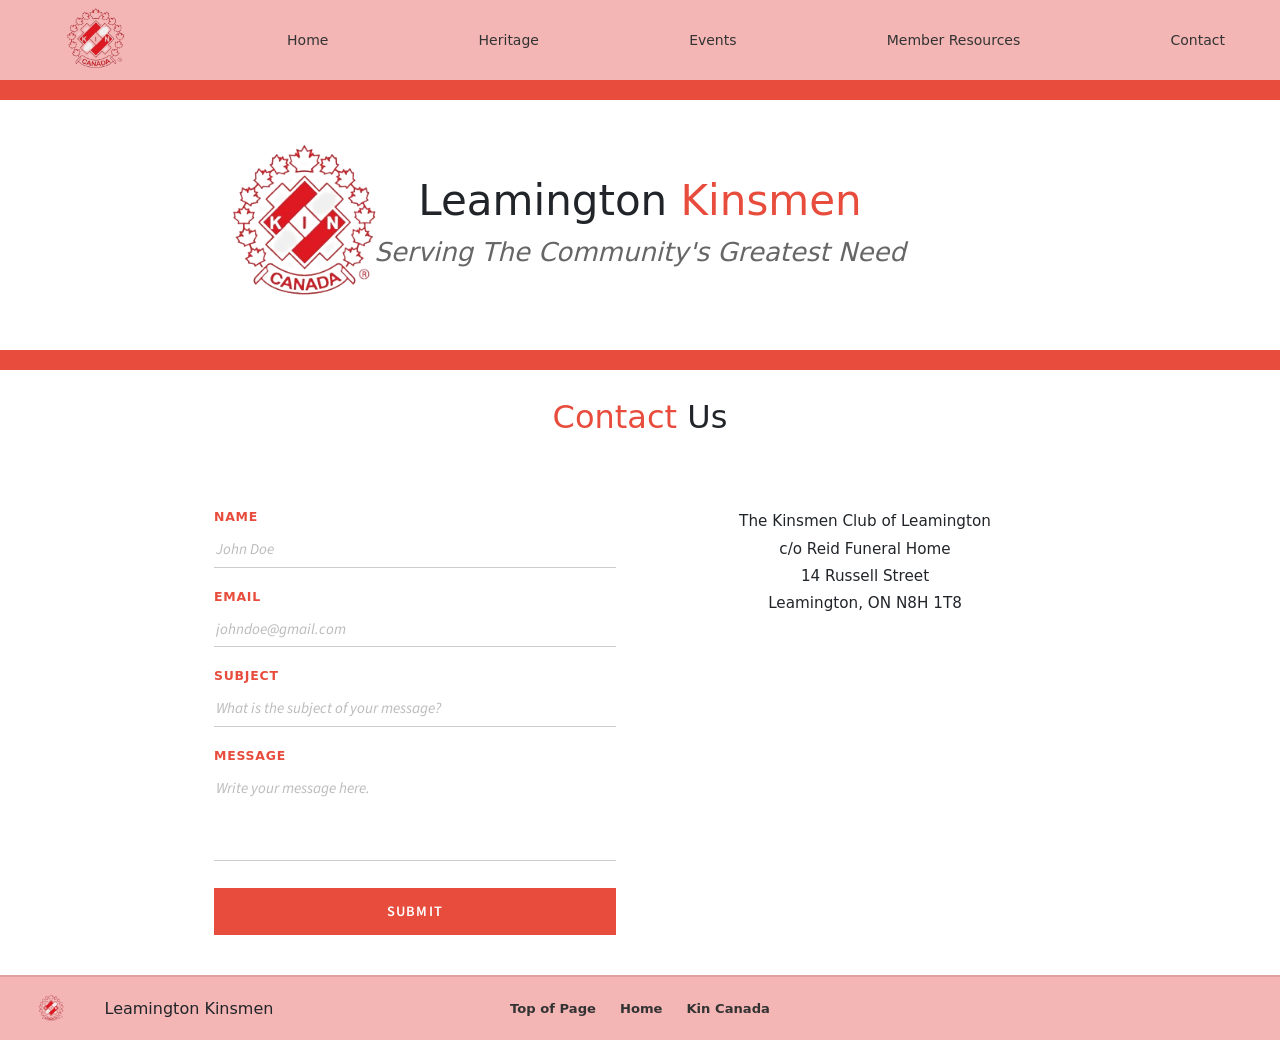
<file: contact.html>
<!DOCTYPE html>
<html lang="en">
<head>
    <meta charset="UTF-8">
    <meta name="viewport" content="width=device-width, initial-scale=1.0">
    <title>Leamington Kinsmen – Contact</title>
    <link href="https://cdn.jsdelivr.net/npm/bootstrap@5.3.0/dist/css/bootstrap.min.css" rel="stylesheet">
    <link href="https://fonts.googleapis.com/css2?family=Playfair+Display:wght@400;600&family=Source+Sans+3:wght@300;400;600&display=swap" rel="stylesheet">
    <link rel="stylesheet" href="css/style.css">
</head>
<body>
    <script src="https://cdn.jsdelivr.net/npm/bootstrap@5.3.0/dist/js/bootstrap.bundle.min.js"></script>

    <nav class="top-nav">
        <div class="nav-container">
            <div class="logo-small">
                <img src="kincanada.png" alt="Kinsmen Logo">
            </div>
            <button class="burger-menu" type="button" aria-label="Toggle navigation">
                <span></span>
                <span></span>
                <span></span>
            </button>
            <ul class="nav-links">
                <li><a href="home.html">Home</a></li>
                <li><a href="heritage.html">Heritage</a></li>
                <li><a href="events.html">Events</a></li>
                <li><a href="member.html">Member Resources</a></li>
                <li><a href="contact.html">Contact</a></li>
            </ul>
        </div>
    </nav>

    <header class="main-header">
        <div class="header-wrapper">
            <div class="logo-large">
                <img src="kincanada.png" alt="Kinsmen Canada Logo">
            </div>
            <div class="header-text-container">
                <div class="header-text">
                    <h1>Leamington <span class="highlight">Kinsmen</span></h1>
                    <p class="tagline">Serving The Community's Greatest Need</p>
                </div>
            </div>
        </div>
    </header>

    <div class="page-title">
        <h2><span class="highlight">Contact</span> Us</h2>
    </div>

    <main class="contact-main">
        <section class="contact-form">
            <form id="contactForm" action="https://formsubmit.co/Tshikani.oliver@gmail.com" method="POST">
                <div class="field">
                    <label for="name">Name</label>
                    <input type="text" id="name" name="name" placeholder="John Doe" required>
                </div>

                <div class="field">
                    <label for="email">Email</label>
                    <input type="email" id="email" name="email" placeholder="johndoe@gmail.com" required>
                </div>

                <div class="field">
                    <label for="subject">Subject</label>
                    <input type="text" id="subject" name="subject" placeholder="What is the subject of your message?" required>
                </div>

                <div class="field">
                    <label for="message">Message</label>
                    <textarea id="message" name="message" placeholder="Write your message here." required></textarea>
                </div>

                <!-- Hidden fields for better delivery -->
                <input type="hidden" name="_subject" value="New Contact Form - Leamington Kinsmen">
                <input type="hidden" name="_captcha" value="false">

                <button class="button-submit" type="submit">Submit</button>
            </form>

            <!-- Success message (hidden by default) -->
            <div id="successMessage" style="display:none; color:#28a745; font-weight:600; margin-top:20px; text-align:center;">
                Thank you! Your message has been sent successfully.
            </div>
        </section>

        <section class="contact-info">
            <address>
                The Kinsmen Club of Leamington<br>
                c/o Reid Funeral Home<br>
                14 Russell Street<br>
                Leamington, ON N8H 1T8
            </address>
            <iframe src="https://www.google.com/maps/embed?pb=!1m18!1m12!1m3!1d2956.6!2d-82.5962!3d42.0534!2m3!1f0!2f0!3f0!3m2!1i1024!2i768!4f13.1!3m3!1m2!1s0x883a2b1b2b2b2b2b%3A0x0!2s14+Russell+St%2C+Leamington%2C+ON+N8H+1T8!5e0!3m2!1sen!2sca!4v1680000000000" allowfullscreen loading="lazy" referrerpolicy="no-referrer-when-downgrade" title="Leamington Kinsmen location"></iframe>
        </section>
    </main>

    <footer class="main-footer">
        <div class="footer-inner">
            <div class="footer-brand">
                <img src="kincanada.png" alt="Kinsmen Logo">
                <div class="brand">Leamington <span>Kinsmen</span></div>
            </div>
            <div class="footer-links">
                <a href="#">Top of <span>Page</span></a>
                <a href="index.html">Home</a>
                <a href="https://kincanada.ca/">Kin <span>Canada</span></a>
            </div>
        </div>
    </footer>

    <script src="js/contact.js"></script>

    <!-- form success handling with formsubmit.co -->
    <script>
        document.getElementById('contactForm').addEventListener('submit', function() {
            // Show success message after submit 
            setTimeout(() => {
                document.getElementById('successMessage').style.display = 'block';
                document.getElementById('contactForm').reset();
            }, 800);
        });
    </script>
</body>
</html>
</file>
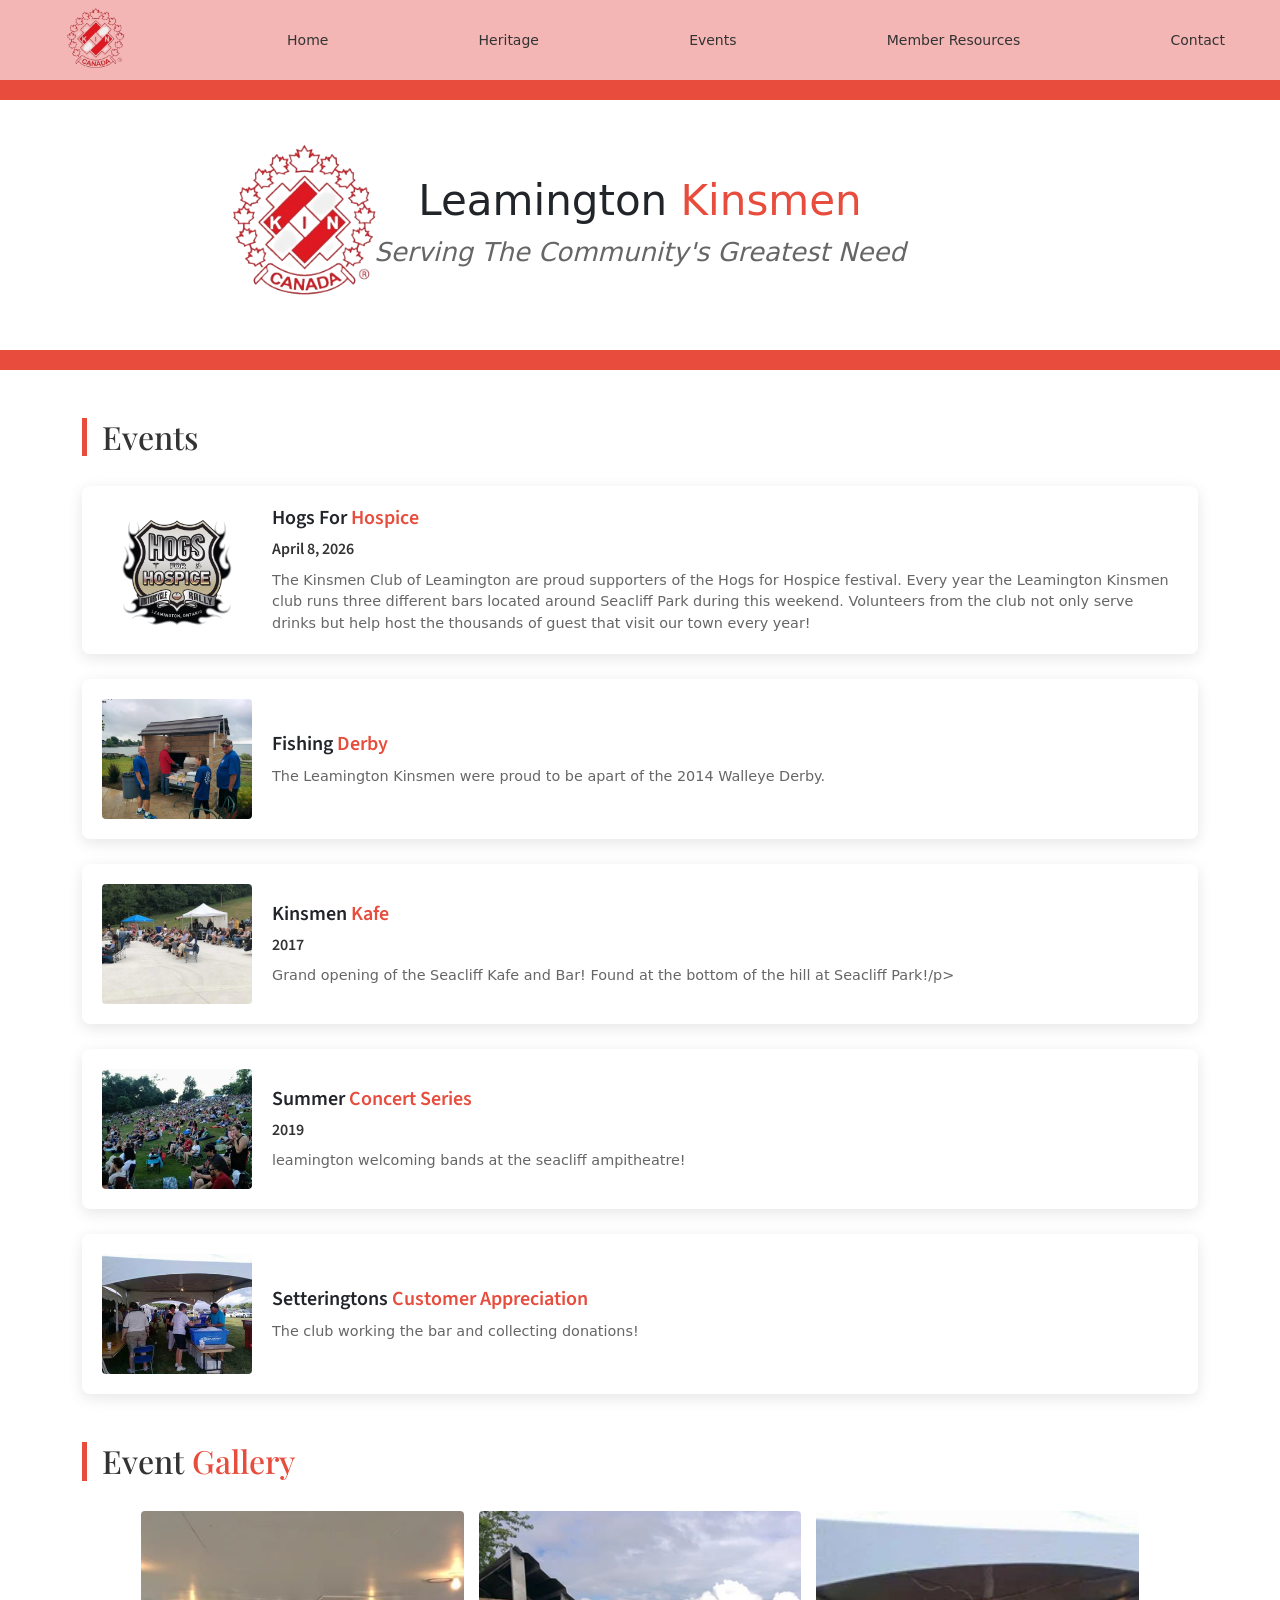
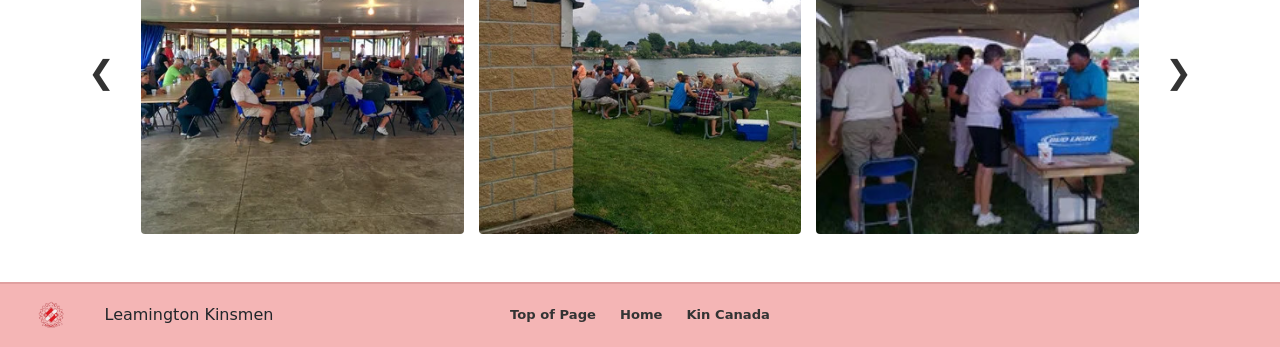
<file: events.html>
<!DOCTYPE html>
<html lang="en">
    <head>
        <meta charset="UTF-8">
        <meta name="viewport" content="width=device-width, initial-scale=1.0">
        <title>Leamington Kinsmen – Events</title>
        <link href="https://cdn.jsdelivr.net/npm/bootstrap@5.3.0/dist/css/bootstrap.min.css" rel="stylesheet">
        <link href="https://fonts.googleapis.com/css2?family=Playfair+Display:wght@400;600&family=Source+Sans+3:wght@300;400;600&display=swap" rel="stylesheet">
        <link rel="stylesheet" href="css/events.css">
    </head>
    <body>
        <script src="https://cdn.jsdelivr.net/npm/bootstrap@5.3.0/dist/js/bootstrap.bundle.min.js"></script>
        <nav class="top-nav">
        <div class="nav-container">
    <div class="logo-small">
        <img src="kincanada.png" alt="Kinsmen Logo">
    </div>
    <button class="burger-menu" type="button" aria-label="Toggle navigation">
        <span></span>
        <span></span>
        <span></span>
    </button>
    <ul class="nav-links">
        <li><a href="home.html">Home</a></li>
        <li><a href="heritage.html">Heritage</a></li>
        <li><a href="events.html">Events</a></li>
        <li><a href="member.html">Member Resources</a></li>
        <li><a href="contact.html">Contact</a></li>
    </ul>
    </div>
    </nav>
    <header class="main-header">
        <div class="header-wrapper">
            <div class="logo-large">
                <img src="kincanada.png" alt="Kinsmen Canada Logo">
            </div>
        <div class="header-text-container">
                <div class="header-text">
                    <h1>Leamington <span class="highlight">Kinsmen</span></h1>
                    <p class="tagline">Serving The Community's Greatest Need</p>
                </div>
            </div>
        </div>
    </header>

    <main class="container my-5">
    <section class="events-section mb-5">
        <h2 class="section-title">Events</h2>
        
        <div class="event-card">
            <div class="event-image">
                <img src="images/hogsforhospice.jpg" alt="Hogs for Hospice">
            </div>
            <div class="event-details">
                <h3>Hogs For <span class="highlight">Hospice</span></h3>
                <h4>April 8, 2026</h4>
                <p>The Kinsmen Club of Leamington are proud supporters of the Hogs for Hospice festival. Every year the Leamington Kinsmen club runs three different bars located around Seacliff Park during this weekend. Volunteers from the club not only serve drinks but help host the thousands of guest that visit our town every year!</p>
            </div>
        </div>

        <div class="event-card">
            <div class="event-image">
                <img src="images/fishingderby.jpg" alt="Fishing Derby">
            </div>
            <div class="event-details">
                <h3>Fishing <span class="highlight">Derby</span></h3>

                <p>The Leamington Kinsmen were proud to be apart of the 2014 Walleye Derby.</p>
            </div>
        </div>

        <div class="event-card">
            <div class="event-image">
                <img src="images/photo5.jpg" alt="Fishing Derby">
            </div>
            <div class="event-details">
                <h3>Kinsmen <span class="highlight">Kafe</span></h3>
                <h4>2017</h4>
                <p>Grand opening of the Seacliff Kafe and Bar! Found at the bottom of the hill at Seacliff Park!/p>
            </div>
        </div>

        <div class="event-card">
            <div class="event-image">
                <img src="images/photo4.jpg" alt="Fishing Derby">
            </div>
            <div class="event-details">
                <h3>Summer <span class="highlight">Concert Series</span></h3>
                <h4>2019</h4>
                <p>leamington welcoming bands at the seacliff ampitheatre!</p>
            </div>
        </div>

        <div class="event-card">
            <div class="event-image">
                <img src="images/photo3.jpg" alt="Fishing Derby">
            </div>
            <div class="event-details">
                <h3>Setteringtons <span class="highlight">Customer Appreciation</span></h3>
                
                <p>The club working the bar and collecting donations!</p>
            </div>
        </div>

    </section>

    <section class="gallery-section">
    <h2 class="section-title">Event <span class="highlight">Gallery</span></h2>
    <div class="gallery-wrapper">
        <button class="arrow" id="prevBtn">&#10094;</button>
        
        <div class="gallery-scroll-container">
            <div class="gallery-grid" id="galleryGrid">
                <img src="images/photo1.jpg" alt="Gallery 1">
                <img src="images/photo2.jpg" alt="Gallery 2">
                <img src="images/photo3.jpg" alt="Gallery 3">
                <img src="images/photo4.jpg" alt="Gallery 4">
                <img src="images/photo5.jpg" alt="Gallery 5">
                <img src="images/photo6.jpg" alt="Gallery 5">
                <img src="images/photo7.jpg" alt="Gallery 5">
                <img src="images/photo8.jpg" alt="Gallery 5">

             </div>
        </div>
        
        <button class="arrow" id="nextBtn">&#10095;</button>
    </div>
    </section>
    </main>

        <footer class="main-footer">
            <div class="footer-inner">
                <div class="footer-brand">
                    <img src="kincanada.png" alt="Kinsmen Logo">
                    <div class="brand">Leamington <span>Kinsmen</span></div>
                </div>
                <div class="footer-links">
                    <a href="#">Top of <span>Page</span></a>
                    <a href="index.html">Home</a>
                    <a href="https://kincanada.ca/">Kin <span>Canada</span></a>
                </div>
            </div>
        </footer>
    <script src="js/events.js"></script>
    </body>
</html>
</file>
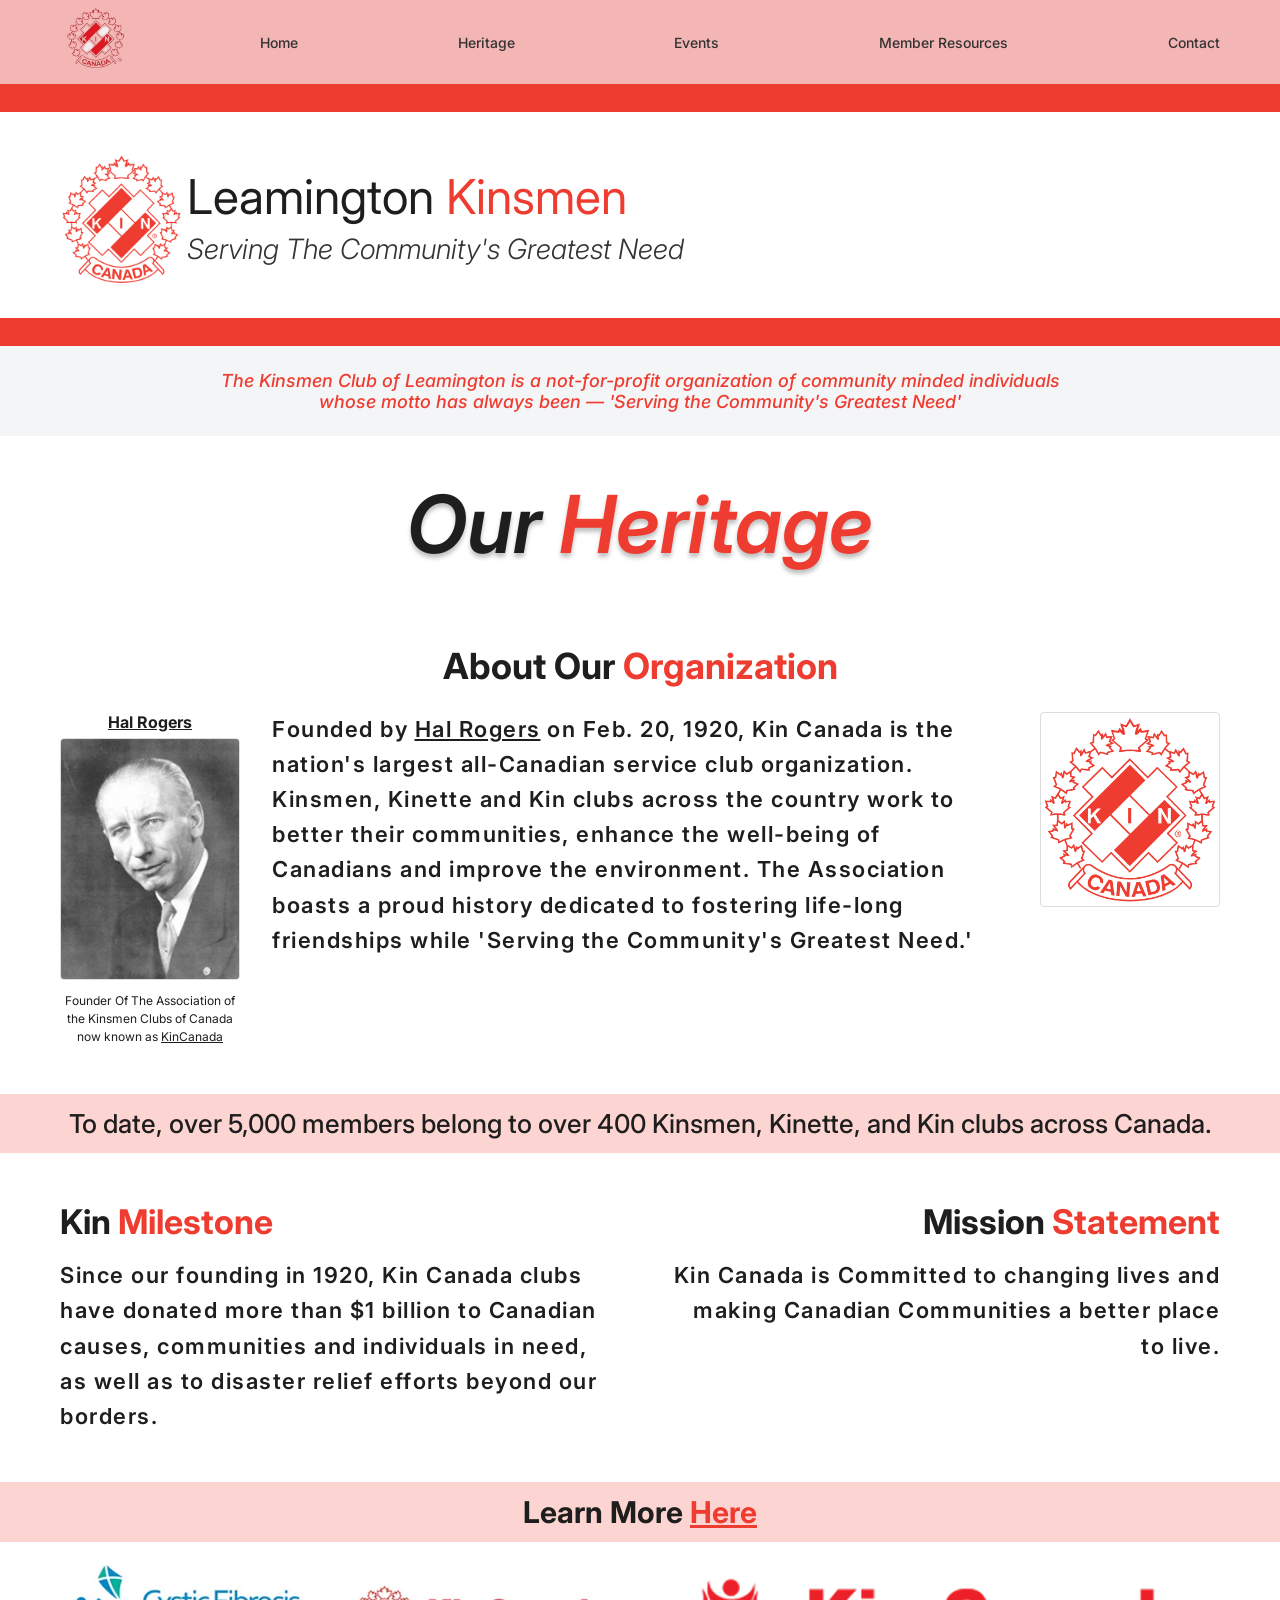
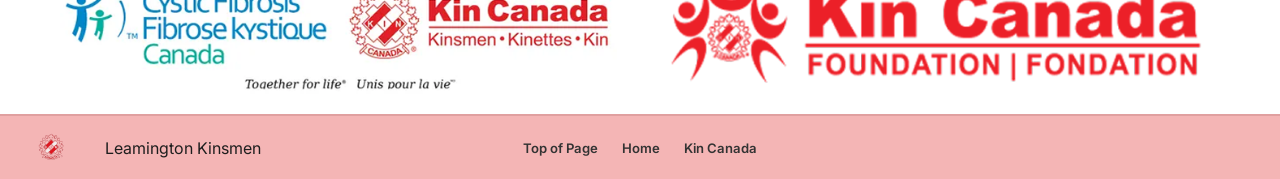
<file: heritage.html>
<!DOCTYPE html>
<html lang="en">
<head>
  <meta charset="UTF-8" />
  <meta name="viewport" content="width=device-width, initial-scale=1.0" />
  <title>Leamington Kinsmen</title>
  <link href="https://fonts.googleapis.com/css2?family=Inter:wght@300;400;500;600;700&display=swap" rel="stylesheet" />
  <link rel="stylesheet" href="css/styleHeritage.css" />
</head>
<body>

  <!-- navbar -->
  <nav class="top-nav">
      <div class="nav-container">
          <div class="logo-small">
              <img src="kincanada.png" alt="Kinsmen Logo">
          </div>
          <button class="burger-menu" type="button" aria-label="Toggle navigation">
              <span></span>
              <span></span>
              <span></span>
          </button>
          <ul class="nav-links">
              <li><a href="home.html">Home</a></li>
              <li><a href="heritage.html">Heritage</a></li>
              <li><a href="events.html">Events</a></li>
              <li><a href="member.html">Member Resources</a></li>
              <li><a href="contact.html">Contact</a></li>
          </ul>
      </div>
  </nav>

  <!-- top stripe -->
  <div class="stripe"></div>

  <!-- banner  -->
  <header class="banner">
    <img src="assets/Kin_Canada_Logo.svg.png" alt="Kinsmen crest" />
    <div class="banner-text">
      <h1>Leamington <span>Kinsmen</span></h1>
      <p>Serving The Community's Greatest Need</p>
    </div>
  </header>

  <!-- bottoom stripe  -->
  <div class="stripe"></div>

  <!-- quote tag -->
  <div class="quote">
    <p>The Kinsmen Club of Leamington is a not-for-profit organization of community minded individuals whose motto has always been — 'Serving the Community's Greatest Need'</p>
  </div>

  <!-- OUR HERTAGE -->
  <div class="heritage-blob">
    <h2>Our <span>Heritage</span></h2>
  </div>

  <!-- about -->
  <section class="about">
    <h2>About Our <span>Organization</span></h2>
    <div class="about-grid">
      <div class="founder">
        <div class="founder-name">Hal Rogers</div>
        <img src="assets/image 1.png" alt="Hal Rogers, founder of Kin Canada" />
        <p>Founder Of The Association of the Kinsmen Clubs of Canada now known as <a href="#">KinCanada</a></p>
      </div>
      <div class="about-body">
        Founded by <a href="#">Hal Rogers</a> on Feb. 20, 1920, Kin Canada is the nation's largest all-Canadian service club organization. Kinsmen, Kinette and Kin clubs across the country work to better their communities, enhance the well-being of Canadians and improve the environment. The Association boasts a proud history dedicated to fostering life-long friendships while 'Serving the Community's Greatest Need.'
      </div>
      <div>
        <img class="crest-img" src="assets/Kin_Canada_Logo.svg.png" alt="Kinsmen crest" />
      </div>
    </div>
  </section>

  <!-- member band blob -->
  <div class="member-band">
    To date, over 5,000 members belong to over 400 Kinsmen, Kinette, and Kin clubs across Canada.
  </div>

  <!-- milestone / mission  -->
  <section class="highlights">
    <div class="block">
      <h3>Kin <span>Milestone</span></h3>
      <p>Since our founding in 1920, Kin Canada clubs have donated more than $1 billion to Canadian causes, communities and individuals in need, as well as to disaster relief efforts beyond our borders.</p>
    </div>
    <div class="block mission">
      <h3>Mission <span>Statement</span></h3>
      <p>Kin Canada is Committed to changing lives and making Canadian Communities a better place to live.</p>
    </div>
  </section>

  <!-- learn band-->
  <div class="learn-band">
    Learn More <a href="#">Here</a>
  </div>

  <!-- sponsor imgs -->
  <div class="sponsors">
    <img src="assets/image 7.png" alt="Sponsor logo" />
    <img src="assets/image 8.png" alt="Sponsor logo" />
  </div>

  <!-- footer -->
  <footer class="main-footer">
      <div class="footer-inner">
          <div class="footer-brand">
              <img src="kincanada.png" alt="Kinsmen Logo">
              <div class="brand">Leamington <span>Kinsmen</span></div>
          </div>
          <div class="footer-links">
              <a href="#">Top of <span>Page</span></a>
              <a href="home.html">Home</a>
              <a href="https://kincanada.ca/">Kin <span>Canada</span></a>
          </div>
      </div>
  </footer>

</body>
</html>
</file>
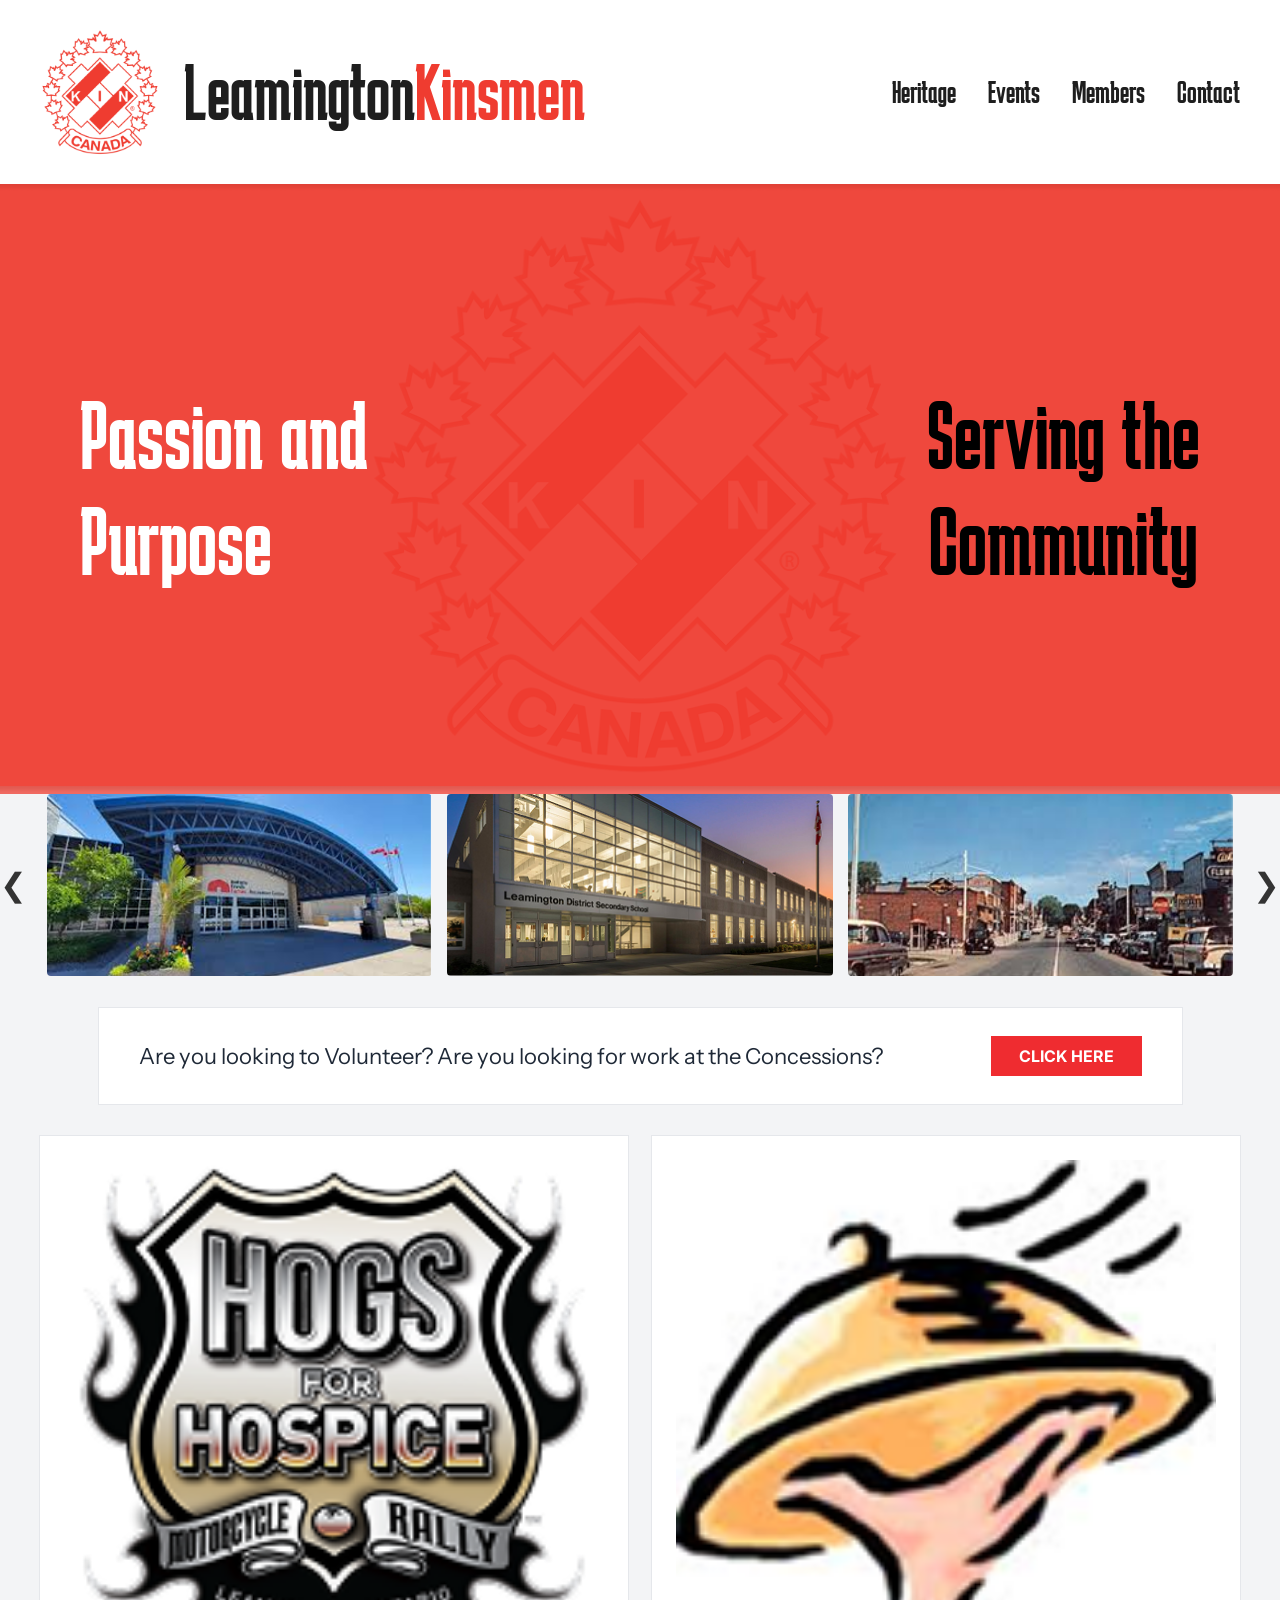
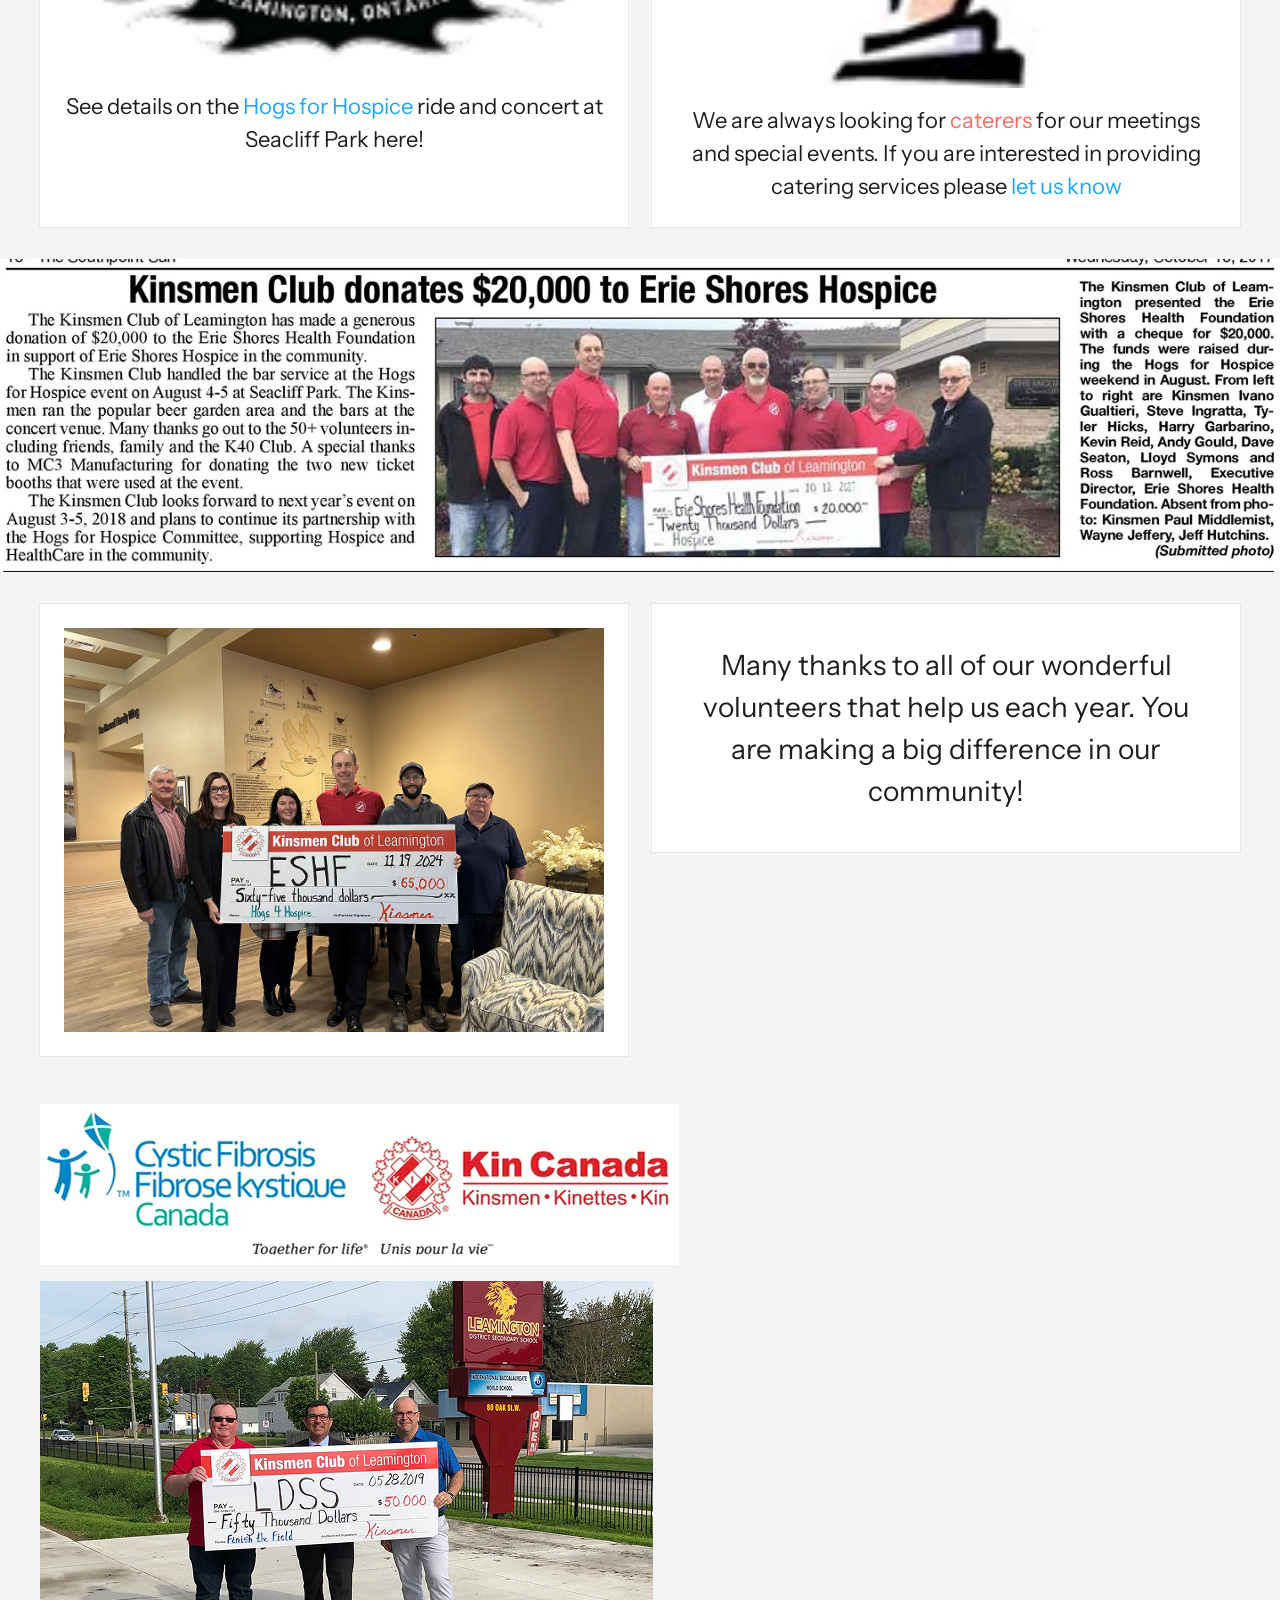
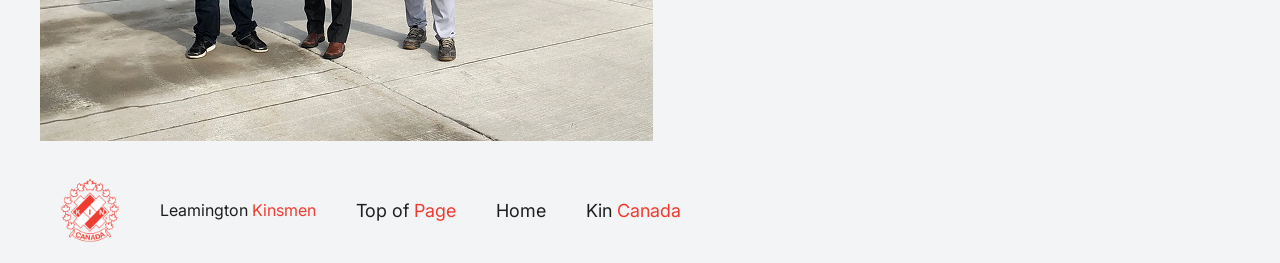
<file: home.html>
<!DOCTYPE html>
<html lang="en">
<head>
  <meta charset="UTF-8" />
  <meta name="viewport" content="width=device-width, initial-scale=1.0" />
  <title>Leamington Kinsmen Home</title>
  <link href="https://fonts.googleapis.com/css2?family=Inter:wght@400;700&family=Karantina&family=Instrument+Sans&display=swap" rel="stylesheet" />
  <link rel="stylesheet" href="css/styleHome.css" />
</head>
<body>

  <!-- nav -->
  <nav>
    <img class="nav-logo" src="assets/Kin_Canada_Logo.svg.png" alt="Leamington Kinsmen logo" />
    <div class="nav-title">Leamington<span>Kinsmen</span></div>
    <div class="nav-links">
      <a href="heritage.html">Heritage</a>
      <a href="events.html">Events</a>
      <a href="member.html">Members</a>
      <a href="contact.html">Contact</a>
    </div>
  </nav>

  <!-- main banner -->
  <div class="hero-banner">
    <img src="assets/Rectangle 1.png" alt="Community banner" />
    <div class="overlay">
      <h2>Passion and<br/>Purpose</h2>
      <h2 class="right">Serving the<br/>Community</h2>
    </div>
  </div>

  <!-- gallery  -->
  <section class="gallery-section">
      <div class="gallery-wrapper">
          <button class="arrow" id="prevBtn">&#10094;</button>
          <div class="gallery-scroll-container">
              <div class="gallery-grid" id="galleryGrid">
                  <img src="assets/image 2.png" alt="Gallery 1">
                  <img src="assets/image 3.png" alt="Gallery 2">
                  <img src="assets/image 4.png" alt="Gallery 3">
                  <img src="assets/image 5.png" alt="Gallery 4">
                  <img src="assets/61e7c6942722f43ad3d37856904bfb93a644d769.png" alt="Gallery 5">
              </div>
          </div>
          <button class="arrow" id="nextBtn">&#10095;</button>
      </div>
  </section>

  <!-- volunteers -->
  <div class="volunteer-banner">
    <p>Are you looking to Volunteer? Are you looking for work at the Concessions?</p>
    <a href="#" class="btn">CLICK HERE</a>
  </div>

  <!-- hogs / cater cards -->
  <div class="cards-row">

    <div class="card">
      <img src="assets/image 7 (1).png" alt="Hogs for Hospice" />
      <p>See details on the <a href="#">Hogs for Hospice</a> ride and concert at Seacliff Park here!</p>
    </div>

    <div class="card">
      <img src="assets/image 8 (1).png" alt="Catering" />
      <p>We are always looking for <span class="red">caterers</span> for our meetings and special events. If you are interested in providing catering services please <a href="#">let us know</a></p>
    </div>

  </div>

  <!-- newspaper banner -->
  <div class="wide-banner">
    <img src="assets/image 9.png" alt="Newspaper Banner" />
  </div>

  <!-- thanks volunteers -->
  <div class="thankyou-section">

    <div class="thankyou-card">
      <img src="assets/image 10.png" alt="thank you volunteers" />
    </div>

    <div class="thankyou-card">
      <p>Many thanks to all of our wonderful volunteers that help us each year. You are making a big difference in our community!</p>
    </div>

  </div>

  <!-- Sponsor img -->
  <div class="sponsors">
    <img src="assets/image 7 (2).png" alt="Sponsor logo" />
    <img src="assets/image 11.png" alt="Sponsor photo" />
  </div>

  <!-- footer-->
  <footer>
    <img src="assets/Kin_Canada_Logo.svg.png" alt="Leamington Kinsmen logo" />
    <div class="brand">Leamington <span>Kinsmen</span></div>
    <div class="footer-links">
      <a href="#">Top of <span>Page</span></a>
      <a href="#">Home</a>
      <a href="#">Kin <span>Canada</span></a>
    </div>
  </footer>

  <script src="js/home.js"></script>
</body>
</html>
</file>
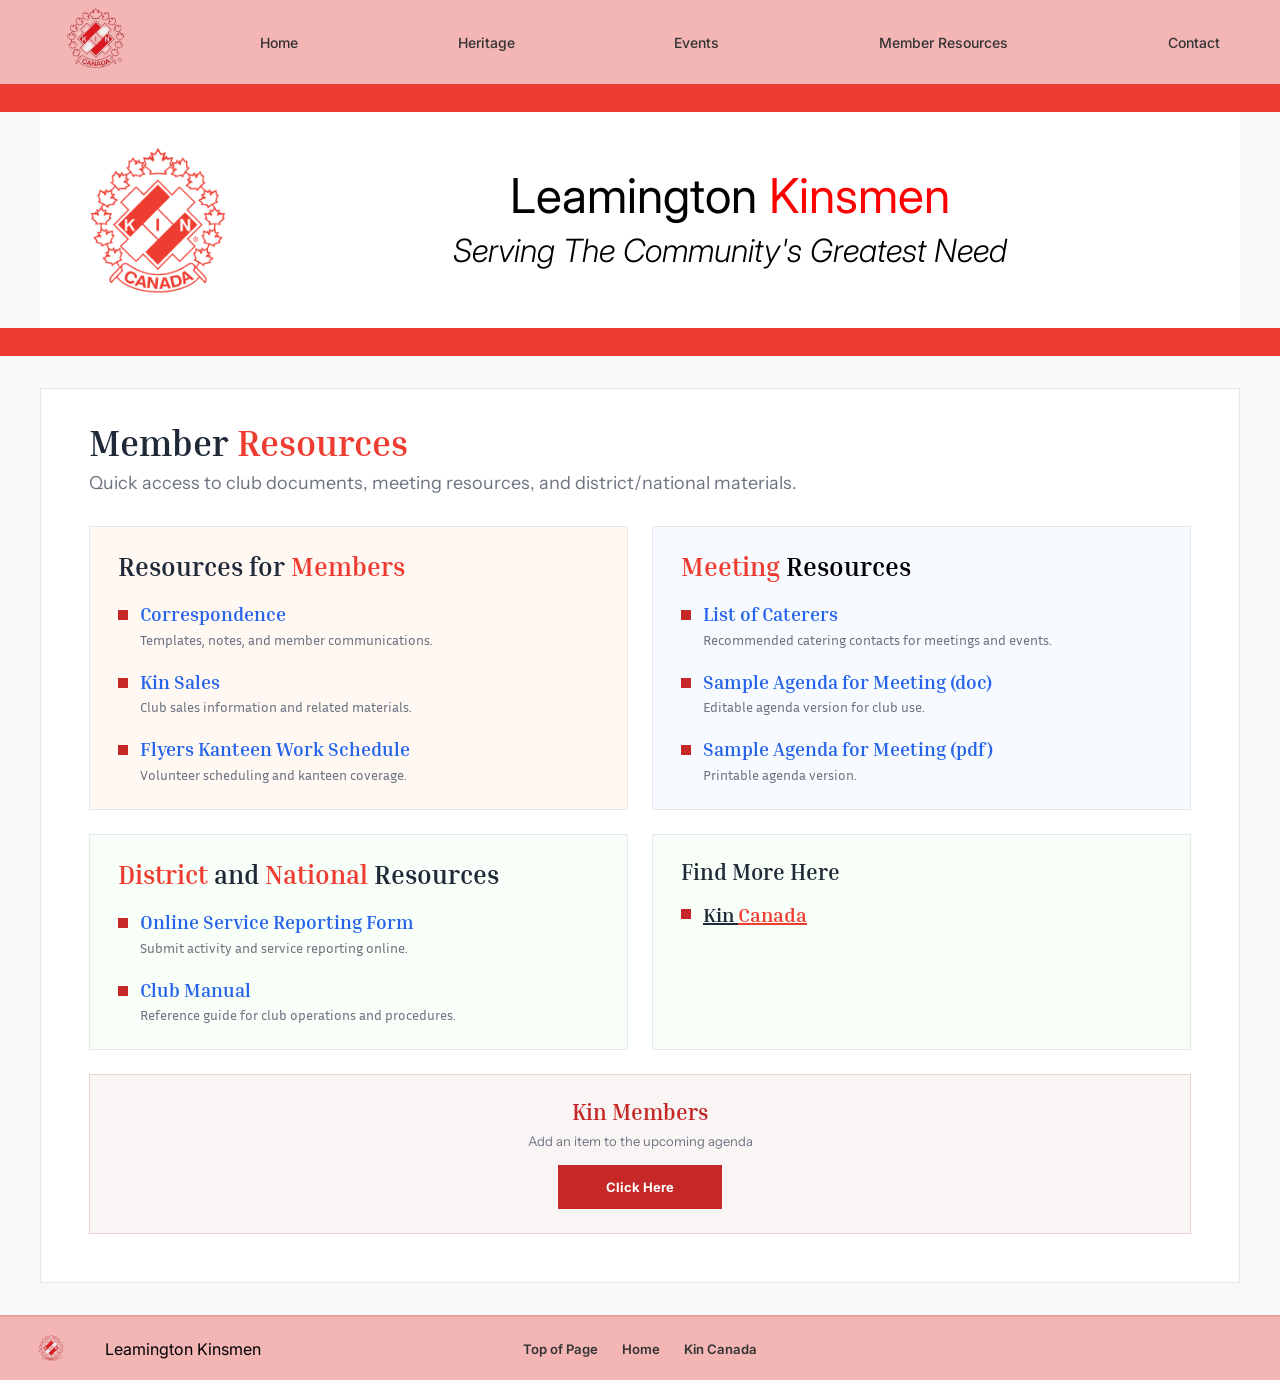
<file: member.html>
<!DOCTYPE html>
<html lang="en">
<head>
  <meta charset="UTF-8" />
  <meta name="viewport" content="width=device-width, initial-scale=1.0" />
  <title>Leamington Kinsmen – Member Resources</title>
  <link rel="stylesheet" href="css/styleMember.css" />
  <link rel="preconnect" href="https://fonts.googleapis.com" />
  <link rel="preconnect" href="https://fonts.gstatic.com" crossorigin />
  <link href="https://fonts.googleapis.com/css2?family=Inria+Serif:ital,wght@0,400;0,700;1,400&family=Inria+Sans:wght@400&family=Instrument+Sans:wght@400&family=Inter:ital,wght@0,300;0,400;0,700;1,300&display=swap" rel="stylesheet" />
</head>
<body>


  <!-- navbar -->
  <nav class="top-nav">
      <div class="nav-container">
          <div class="logo-small">
              <img src="kincanada.png" alt="Kinsmen Logo">
          </div>
          <button class="burger-menu" type="button" aria-label="Toggle navigation">
              <span></span>
              <span></span>
              <span></span>
          </button>
          <ul class="nav-links">
              <li><a href="home.html">Home</a></li>
              <li><a href="heritage.html">Heritage</a></li>
              <li><a href="events.html">Events</a></li>
              <li><a href="member.html">Member Resources</a></li>
              <li><a href="contact.html">Contact</a></li>
          </ul>
      </div>
  </nav>

  <div class="red-stripe"></div>

  <div class="hero-section">
    <img class="hero-logo" src="assets/Kin_Canada_Logo.svg.png" alt="Club crest" />
    <div class="hero-text">
      <div class="hero-title">
        <span class="black">Leamington </span><span class="red">Kinsmen</span>
      </div>
      <div class="hero-tagline">Serving The Community's Greatest Need</div>
    </div>
  </div>

  <div class="red-stripe"></div>

  <main class="main-content">

    <h1 class="section-title">
      <span class="dark">Member </span><span class="red">Resources</span>
    </h1>
    <p class="section-subtitle">Quick access to club documents, meeting resources, and district/national materials.</p>

    <!-- Top two cards -->
    <div class="card-row">

      <!-- Members Card -->
      <div class="resource-card members">
        <div class="card-title">
          <span class="dark">Resources for </span><span class="red">Members</span>
        </div>

        <div class="resource-item">
          <div class="bullet"></div>
          <div>
            <a href="#" class="item-link">Correspondence</a>
            <span class="item-desc">Templates, notes, and member communications.</span>
          </div>
        </div>

        <div class="resource-item">
          <div class="bullet"></div>
          <div>
            <a href="#" class="item-link">Kin Sales</a>
            <span class="item-desc">Club sales information and related materials.</span>
          </div>
        </div>

        <div class="resource-item">
          <div class="bullet"></div>
          <div>
            <a href="#" class="item-link">Flyers Kanteen Work Schedule</a>
            <span class="item-desc">Volunteer scheduling and kanteen coverage.</span>
          </div>
        </div>
      </div>

      <!-- Meeting Card -->
      <div class="resource-card meeting">
        <div class="card-title">
          <span class="red">Meeting</span><span class="black"> Resources</span>
        </div>

        <div class="resource-item">
          <div class="bullet"></div>
          <div>
            <a href="#" class="item-link">List of Caterers</a>
            <span class="item-desc">Recommended catering contacts for meetings and events.</span>
          </div>
        </div>

        <div class="resource-item">
          <div class="bullet"></div>
          <div>
            <a href="#" class="item-link">Sample Agenda for Meeting (doc)</a>
            <span class="item-desc">Editable agenda version for club use.</span>
          </div>
        </div>

        <div class="resource-item">
          <div class="bullet"></div>
          <div>
            <a href="#" class="item-link">Sample Agenda for Meeting (pdf)</a>
            <span class="item-desc">Printable agenda version.</span>
          </div>
        </div>
      </div>

    </div>

    <!-- District & National + Find More Here -->
    <div class="district-row">

      <div class="district-card">
        <div class="card-title">
          <span class="red">District</span><span class="dark"> and </span><span class="red">National</span><span class="dark"> Resources</span>
        </div>

        <div class="resource-item">
          <div class="bullet"></div>
          <div>
            <a href="#" class="item-link">Online Service Reporting Form</a>
            <span class="item-desc">Submit activity and service reporting online.</span>
          </div>
        </div>

        <div class="resource-item">
          <div class="bullet"></div>
          <div>
            <a href="#" class="item-link">Club Manual</a>
            <span class="item-desc">Reference guide for club operations and procedures.</span>
          </div>
        </div>
      </div>

      <div class="find-more-card">
        <div class="find-more-label">Find More Here</div>
        <div class="resource-item">
          <div class="bullet"></div>
          <div>
            <a href="#" class="item-link kin-canada-link">
              <span class="dark">Kin </span><span class="red">Canada</span>
            </a>
          </div>
        </div>
      </div>

    </div>


    <div class="card-cta">
      <div class="cta-heading">Kin Members</div>
      <div class="cta-subtext">Add an item to the upcoming agenda</div>
      <a href="#" class="cta-button">Click Here</a>
    </div>

  </main>

  <!-- Footer -->
  <footer class="main-footer">
      <div class="footer-inner">
          <div class="footer-brand">
              <img src="kincanada.png" alt="Kinsmen Logo">
              <div class="brand">Leamington <span>Kinsmen</span></div>
          </div>
          <div class="footer-links">
              <a href="#">Top of <span>Page</span></a>
              <a href="home.html">Home</a>
              <a href="https://kincanada.ca/">Kin <span>Canada</span></a>
          </div>
      </div>
  </footer>

</body>
</html>
</file>
<file: css/style.css>
body {
    margin: 0;
    padding: 0;
    min-height: 100vh;
    display: flex;
    flex-direction: column;
}

.top-nav {
    background-color: #f4b5b5;
    padding: 0;
}

.nav-container {
    margin: 0 auto;
    display: flex;
    align-items: center;
    padding: 0;
}

.nav-links {
    display: flex;
    list-style: none;
    gap: 40px;
    flex: 1;
    justify-content: space-around;
    margin: 0;
}

.nav-links a {
    text-decoration: none;
    color: #333;
    font-size: 14px;
    font-weight: 500;
}

.nav-links a:hover {
    color: #e74c3c;
}

.logo-small img {
    height: 80px;
    object-fit: contain;
}

.main-header {
    background-color: #fff;
    border-top: 20px solid #e74c3c;
    border-bottom: 20px solid #e74c3c;
    padding: 25px 40px;
    min-height: 260px;
    display: flex;
    align-items: center;
    position: relative;
    overflow: hidden;
}

.header-wrapper {
    width: 100%;
    max-width: 1400px;
    margin: 0 auto;
    display: flex;
    align-items: center;
    justify-content: center;
    position: relative;
    gap: 80px;
}

.logo-large {
    flex-shrink: 0;
    height: 200px;
    margin-left: -650px;
}

.logo-large img {
    height: 100%;
    width: auto;
    object-fit: contain;
}

.header-text-container {
    position: absolute;
    left: 50%;
    transform: translateX(-50%);
    text-align: center;
    width: 100%;
    max-width: 620px;
    pointer-events: none;
}

.header-text {
    pointer-events: auto;
}

.header-text h1 {
    font-size: 42px;
    margin: 0 0 8px 0;
    line-height: 1.1;
}

.header-text .highlight {
    color: #e74c3c;
}

.tagline {
    font-size: 26px;
    color: #666;
    font-style: italic;
    margin: 0;
}

.page-title{
    text-align: center;
    padding: 28px 16px 24px;
}

.page-title-band h2 {
    font-family: 'Playfair Display', serif;
    font-size: 2rem;
    font-weight: 400;
    color: #333;
}

.highlight {
    color: #e74c3c;
}

.contact-info {
    text-align: center;
}

.contact-main {
    flex: 1;
    max-width: 900px;
    margin: 0 auto;
    width: 100%;
    padding: 40px 24px;
    display: grid;
    grid-template-columns: 1fr 1fr;
    gap: 48px;
    align-items: start;
}

.contact-form .field {
    margin-bottom: 20px;
}

.contact-form label {
    display: block;
    font-size: 0.78rem;
    font-weight: 600;
    color: #e74c3c;
    text-transform: uppercase;
    letter-spacing: 0.06em;
    margin-bottom: 5px;
}


.contact-form input,
.contact-form textarea {
    width: 100%;
    border: none;
    border-bottom: 1.5px solid #ccc;
    background: transparent;
    padding: 6px 2px;
    font-family: 'Source Sans 3', sans-serif;
    font-size: 0.95rem;
    color: #333;
    outline: none;
    transition: border-color 0.2s;
    resize: none;
}

.contact-form input::placeholder,
.contact-form textarea::placeholder {
    color: #bbb;
    font-style: italic;
}

.contact-form input:focus,
.contact-form textarea:focus {
    border-color: #e74c3c;
}

.contact-form textarea {
    min-height: 90px;
}

.button-submit {
    display: block;
    width: 100%;
    background: #e74c3c;
    color: #fff;
    border: none;
    padding: 13px;
    font-family: 'Source Sans 3', sans-serif;
    font-size: 0.9rem;
    font-weight: 600;
    letter-spacing: 0.08em;
    text-transform: uppercase;
    cursor: pointer;
    transition: background 0.2s;
    margin-top: 8px;
}

.btn-submit:hover {
    background: #c0392b;
}

.contact-info address {
    font-style: normal;
    font-size: 0.95rem;
    line-height: 1.8;
    text-align: center;
    margin-bottom: 20px;
}

.map-placeholder {
    width: 85%;
    aspect-ratio: 4/3;
    border: 1px solid #ddd;
    overflow: hidden;
    margin: 0 auto;
    display: block;
}

.map-placeholder iframe {
    width: 100%;
    height: 100%;
    border: none;
    display: block;
}

.main-footer {
    background-color: #f4b5b5;
    border-top: 2px solid #e0a0a0;
    padding: 14px 24px;
}

.footer-inner {
    width: 100%;
    display: flex;
    align-items: center;
    position: relative;
}

.footer-kinsmen {
    font-family: 'Playfair Display', serif;
    font-size: 0.82rem;
    color: #333;
    flex: 1;
}

.footer-brand {
    display: flex;
    align-items: center;
    gap: 8px;
    margin-right: auto;
    margin-left: -15px;
}

.footer-brand img {
    height: 35px;
    width: auto;
    object-fit: contain;
}

.footer-links {
    position: absolute;
    left: 50%;
    transform: translateX(-50%);
    display: flex;
    gap: 24px;
}

.footer-links a {
    font-size: 0.82rem;
    color: #333;
    text-decoration: none;
    font-weight: 600;
}

.footer-links a:hover {
    text-decoration: underline;
}

.burger-menu {
    display: none;
    flex-direction: column;
    justify-content: space-between;
    width: 30px;
    height: 21px;
    background: transparent;
    border: none;
    cursor: pointer;
    padding: 0;
}

.burger-menu .bar {
    width: 100%;
    height: 3px;
    background-color: #c0392b;
    border-radius: 3px;
    transition: 0.3s;
}

@media (max-width: 768px){
    .nav-container {
        display: flex;
        align-items: center;
        justify-content: space-between;
        padding: 8px 16px;
        position: relative;
    }

    .nav-container::after {
        content: 'Leamington Kinsmen';
        position: absolute;
        left: 50%;
        transform: translateX(-50%);
        font-family: 'Playfair Display', serif;
        font-size: 1rem;
        font-weight: 600;
        color: #333;
        white-space: nowrap;
    }

    .nav-container::before {
        content: '';
        display: flex;
        flex-direction: column;
        justify-content: space-between;
        width: 28px;
        height: 20px;
        cursor: pointer;
        order: 3;
    }

    .logo-small img {
        height: 60px;
        margin-left: -50px;
    }

    .nav-links {
        display: none;
        flex-direction: column;
        gap: 0;
        position: absolute;
        top: 100%;
        left: 0;
        right: 0;
        background-color: #f4b5b5;
        z-index: 99;
        padding: 8px 0;
        box-shadow: 0 4px 8px rgba(0,0,0,0.1);
    }

    .nav-links.open {
        display: flex;
    }



    .nav-links li a {
        padding: 8px 12px;
        display: flex;
    }

    .nav-links li:last-child a {
        border-bottom: none;
    }

    .main-header {
        padding: 20px;
        min-height: auto;
        border-top: 10px solid #e74c3c;
        border-bottom: 10px solid #e74c3c;
    }

    .header-wrapper {
        flex-direction: column;
        gap: 16px;
        text-align: center;
    }

    .logo-large {
        height: 120px;
        margin-left: 0;
    }

    .header-text-container {
        position: static;
        transform: none;
        max-width: 100%;
    }

    .header-text h1 {
        font-size: 28px;
    }

    .tagline {
        font-size: 16px;
    }

    .page-title {
        padding: 20px 16px;
    }

    .page-title h2 {
        font-size: 1.5rem;
    }

    .contact-main {
        grid-template-columns: 1fr;
        gap: 32px;
        padding: 24px 16px;
    }

    .contact-info iframe {
        width: 100%;
    }

    .footer-inner {
        display: flex;
        flex-direction: row;
        align-items: center;
        justify-content: flex-start;
        position: relative;
        padding: 10px 15px;
        min-height: 60px;
    }

    .footer-brand {
        display: flex;
        align-items: center;
        margin: 0;
        z-index: 5;
    }

    .footer-kinsmen {
        display: none;
    }

    .footer-brand img {
        height: 50px;
        width: auto;
        margin-left: -55px;
    }

    .footer-links {
        position: absolute;
        left: 50%;
        transform: translateX(-50%);
        display: flex;
        gap: 15px;
        width: auto;
        margin: 0;
        z-index: 1;
    }

    .footer-links a {
        font-size: 0.85rem;
        font-weight: 600;
        text-decoration: none;
        color: #333;
        white-space: nowrap;
    }

    .burger-menu{
        display: flex;
        flex-direction: column;
        justify-content: space-between;
        width: 30px;
        height: 21px;
        background: transparent;
        border: none;
        cursor: pointer;
        padding: 0;
        margin-right: -250px;
        z-index: 1001;
        order: 2;
    }

    .burger-menu span {
        width: 100%;
        height: 3px;
        background-color: #333;
        border-radius: 3px;
        display: block;
    }

}
</file>
<file: css/events.css>
body {
    margin: 0;
    padding: 0;
    min-height: 100vh;
    display: flex;
    flex-direction: column;
}

.top-nav {
    background-color: #f4b5b5;
    padding: 0;
}

.nav-container {
    margin: 0 auto;
    display: flex;
    align-items: center;
    padding: 0;
}

.nav-links {
    display: flex;
    list-style: none;
    gap: 40px;
    flex: 1;
    justify-content: space-around;
    margin: 0;
}

.nav-links a {
    text-decoration: none;
    color: #333;
    font-size: 14px;
    font-weight: 500;
}

.nav-links a:hover {
    color: #e74c3c;
}

.logo-small img {
    height: 80px;
    object-fit: contain;
}

.main-header {
    background-color: #fff;
    border-top: 20px solid #e74c3c;
    border-bottom: 20px solid #e74c3c;
    padding: 25px 40px;
    min-height: 260px;
    display: flex;
    align-items: center;
    position: relative;
    overflow: hidden;
}

.header-wrapper {
    width: 100%;
    max-width: 1400px;
    margin: 0 auto;
    display: flex;
    align-items: center;
    justify-content: center;           
    position: relative;
    gap: 80px;                         
}

.logo-large {
    flex-shrink: 0;
    height: 200px;
    margin-left: -650px;                 
}

.logo-large img {
    height: 100%;
    width: auto;
    object-fit: contain;
}

.header-text-container {
    position: absolute;
    left: 50%;
    transform: translateX(-50%);
    text-align: center;
    width: 100%;
    max-width: 620px;
    pointer-events: none;
}

.header-text {
    pointer-events: auto;
}

.header-text h1 {
    font-size: 42px;
    margin: 0 0 8px 0;
    line-height: 1.1;
}

.header-text .highlight {
    color: #e74c3c;
}

.tagline {
    font-size: 26px;
    color: #666;
    font-style: italic;
    margin: 0;
}

.section-title {
    font-family: 'Playfair Display', serif;
    font-size: 2rem;
    color: #333;
    margin-bottom: 30px;
    border-left: 5px solid #e74c3c;
    padding-left: 15px;
}

.highlight {
    color: #e74c3c;
}

.event-card {
    display: flex;
    background: #fff;
    border-radius: 8px;
    box-shadow: 0 4px 15px rgba(0,0,0,0.1);
    margin-bottom: 25px;
    overflow: hidden;
    padding: 20px;
    align-items: center;
    gap: 20px;
}

.event-image img {
    width: 150px;
    height: 120px;
    object-fit: cover;
    border-radius: 4px;
}

.event-details h3 {
    font-family: 'Source Sans 3', sans-serif;
    font-size: 1.25rem;
    font-weight: 600;
    margin-bottom: 10px;
}

.event-details p {
    font-size: 0.9rem;
    color: #666;
    line-height: 1.5;
    margin: 0;
}

.event-details h4{
    font-family: 'Source Sans 3', sans-serif;
    font-size: 1rem;
    font-weight: 600;
    margin-bottom: 10px;
    color: #333;
}

.gallery-wrapper {
    display: flex;
    align-items: center;
    gap: 20px;
}

.gallery-scroll-container {
    flex: 1;
}

.gallery-grid {
    display: grid;
    grid-template-columns: repeat(3, 1fr);
    gap: 15px;
    width: 100%;
}

.gallery-grid img {
    width: 100%;
    aspect-ratio: 1/1;
    object-fit: cover;
    border-radius: 4px;
}

.arrow {
    background: none;
    border: none;
    font-size: 2rem;
    cursor: pointer;
    color: #333;
}

.main-footer {
    background-color: #f4b5b5;
    border-top: 2px solid #e0a0a0;
    padding: 14px 24px;
}

.footer-inner {
    width: 100%;
    display: flex;
    align-items: center;
    position: relative;
}

.footer-kinsmen {
    font-family: 'Playfair Display', serif;
    font-size: 0.82rem;
    color: #333;
    flex: 1;
}

.footer-brand {
    display: flex;
    align-items: center;
    gap: 8px;
    margin-right: auto;
    margin-left: -15px;
}

.footer-brand img {
    height: 35px;
    width: auto;
    object-fit: contain;
}

.footer-links {
    position: absolute;
    left: 50%;
    transform: translateX(-50%);
    display: flex;
    gap: 24px;
}

.footer-links a {
    font-size: 0.82rem;
    color: #333;
    text-decoration: none;
    font-weight: 600;
}

.footer-links a:hover {
    text-decoration: underline;
}



.burger-menu {
    display: none;
    flex-direction: column;
    justify-content: space-between;
    width: 30px;
    height: 21px;
    background: transparent;
    border: none;
    cursor: pointer;
    padding: 0;
}

@media (max-width: 768px) {
    .nav-container {
        display: flex;
        align-items: center;
        justify-content: space-between;
        padding: 8px 16px;
        position: relative;
    }

    .nav-container::after {
        content: 'Leamington Kinsmen';
        position: absolute;
        left: 50%;
        transform: translateX(-50%);
        font-family: 'Playfair Display', serif;
        font-size: 1rem;
        font-weight: 600;
        color: #333;
        white-space: nowrap;
    }

    .logo-small img {
        height: 60px;
        margin-left: -50px;
    }

    .burger-menu {
    display: flex;
    flex-direction: column;
    justify-content: space-between;
    width: 30px;
    height: 21px;
    background: transparent;
    border: none;
    cursor: pointer;
    padding: 0;
    margin-left: auto;
    z-index: 1001;
}

    .burger-menu span {
        width: 100%;
        height: 3px;
        background-color: #333;
        border-radius: 3px;
        display: block;
    }

    .nav-links {
        display: none;
        flex-direction: column;
        gap: 0;
        position: absolute;
        top: 100%;
        left: 0;
        right: 0;
        background-color: #f4b5b5;
        z-index: 99;
        padding: 8px 0;
        box-shadow: 0 4px 8px rgba(0,0,0,0.1);
    }

    .nav-links.open {
        display: flex;
    }

    .nav-links li a {
        padding: 8px 12px;
        display: flex;
    }

    .main-header {
        padding: 20px;
        min-height: auto;
        border-top: 10px solid #e74c3c;
        border-bottom: 10px solid #e74c3c;
    }

    .header-wrapper {
        flex-direction: column;
        gap: 16px;
        text-align: center;
    }

    .logo-large {
        height: 120px;
        margin-left: 0;
    }

    .header-text-container {
        position: static;
        transform: none;
        max-width: 100%;
    }

    .header-text h1 {
        font-size: 28px;
    }

    .tagline {
        font-size: 16px;
    }

    .event-card {
        flex-direction: row;
        padding: 12px;
        gap: 12px;
    }

    .event-image img {
        width: 100px;
        height: 80px;
    }

    .event-details h3 {
        font-size: 1rem;
    }

    .gallery-wrapper {
        gap: 8px;
    }

    .gallery-grid {
        grid-template-columns: 1fr;
    }

    .gallery-grid img {
        width: 100%;
        aspect-ratio: 16/9;
        object-fit: cover;
        border-radius: 4px;
    }

    .arrow {
        font-size: 1.4rem;
        padding: 0 4px;
    }

    .footer-inner {
        display: flex;
        flex-direction: row;
        align-items: center;
        justify-content: flex-start;
        position: relative;
        padding: 10px 15px;
        min-height: 60px;
    }

    .footer-brand {
        display: flex;
        align-items: center;
        margin: 0;
        z-index: 5;
    }

    .footer-brand .brand {
        display: none;
    }

    .footer-kinsmen {
        display: none;
    }

    .footer-brand img {
        height: 50px;
        width: auto;
        margin-left: -55px;
    }

    .footer-links {
        position: absolute;
        left: 50%;
        transform: translateX(-50%);
        display: flex;
        gap: 15px;
        width: auto;
        margin: 0;
        z-index: 1;
    }

    .footer-links a {
        font-size: 0.85rem;
        font-weight: 600;
        text-decoration: none;
        color: #333;
        white-space: nowrap;
    }
}
</file>
<file: css/styleHeritage.css>
*, *::before, *::after { box-sizing: border-box; margin: 0; padding: 0; }

:root {
  --red: #EF3C30;
  --red-light: rgba(239, 60, 48, 0.22);
  --red-mid: rgba(239, 60, 48, 0.30);
  --red-strong: rgba(239, 60, 48, 0.50);
}

body {
  font-family: 'Inter', sans-serif;
  color: #1E1E1E;
  background: #fff;
}

a { color: inherit; }

/* nav */
.top-nav {
    background-color: #f4b5b5;
    padding: 0;
}

.nav-container {
    margin: 0 auto;
    display: flex;
    align-items: center;
    padding: 0;
}

.nav-links {
    display: flex;
    list-style: none;
    gap: 40px;
    flex: 1;
    justify-content: space-around;
    margin: 0;
}

.nav-links a {
    text-decoration: none;
    color: #333;
    font-size: 14px;
    font-weight: 500;
}

.nav-links a:hover {
    color: #e74c3c;
}


.logo-small img {
    height: 80px;
    object-fit: contain;
}

.burger-menu {
    display: none;
    flex-direction: column;
    justify-content: space-between;
    width: 30px;
    height: 21px;
    background: transparent;
    border: none;
    cursor: pointer;
    padding: 0;
}

.burger-menu .bar {
    width: 100%;
    height: 3px;
    background-color: #c0392b;
    border-radius: 3px;
    transition: 0.3s;
}

/* stripes */
.stripe { height: 28px; background: var(--red); }

/* banner  */
header.banner {
  padding: 40px 60px 32px;
  display: flex;
  align-items: center;
  gap: 4px;
  background: #fff;
}

header.banner img {
  width: clamp(30px, 10vw, 123px);
  height: auto;
  flex-shrink: 0;
}

header.banner .banner-text h1 {
  font-size: clamp(20px, 4vw, 48px);
  font-weight: 400;
  line-height: 1.1;
  min-width: 0;
}

header.banner .banner-text h1 span { color: var(--red); }

header.banner .banner-text p {
  font-size: clamp(13px, 4vw, 28px);
  font-weight: 300;
  font-style: italic;
  color: #333;
  margin-top: 8px;
}

/* quote */
.quote {
  background: rgba(243, 244, 246, 0.88);
  padding: 24px 60px;
  text-align: center;
}

.quote p {
  font-size: 18px;
  font-style: italic;
  font-weight: 500;
  color: var(--red);
  max-width: 900px;
  margin: 0 auto;
}

/* heritge  */
.heritage-blob {
  text-align: center;
  padding: 48px 60px 32px;
}

.heritage-blob h2 {
  font-size: 80px;
  font-style: italic;
  font-weight: 600;
  line-height: 1;
  text-shadow: 0px 4px 4px rgba(0,0,0,0.25);
}

.heritage-blob h2 span { color: var(--red); }

/* about */
section.about {
  padding: 48px 60px;
}

.about h2 {
  font-size: 36px;
  font-weight: 700;
  margin-bottom: 24px;
  text-align: center;
}

.about h2 span { color: var(--red); }

.about-grid {
  display: grid;
  grid-template-columns: 180px 1fr 180px;
  gap: 32px;
  align-items: start;
}

.about-grid .founder {
  text-align: center;
}

.about-grid .founder img {
  width: 100%;
  height: auto;
  border: 1px solid #ddd;
  border-radius: 4px;
}

.about-grid .founder p {
  font-size: 12px;
  margin-top: 8px;
  line-height: 1.5;
}

.about-grid .founder p a { text-decoration: underline; }

.about-grid .founder .founder-name {
  font-size: 16px;
  font-weight: 700;
  text-decoration: underline;
  margin-bottom: 6px;
}

.about-body {
  font-size: 22px;
  font-weight: 600;
  letter-spacing: 1.5px;
  line-height: 1.6;
}

.about-body a { text-decoration: underline; }

.about-grid .crest-img {
  width: 100%;
  border: 1px solid #ddd;
  border-radius: 4px;
}

/* members */
.member-band {
  background: var(--red-light);
  padding: 14px 60px;
  text-align: center;
  font-size: 26px;
  font-weight: 500;
}

/* milestone / mission */
section.highlights {
  padding: 48px 60px;
  display: grid;
  grid-template-columns: 1fr 1fr;
  gap: 48px;
}

.highlights .block h3 {
  font-size: 34px;
  font-weight: 700;
  margin-bottom: 16px;
}

.highlights .block h3 span { color: var(--red); }

.highlights .block p {
  font-size: 22px;
  font-weight: 600;
  letter-spacing: 1.5px;
  line-height: 1.6;
}

.highlights .mission { text-align: right; }

/* leaarn more */
.learn-band {
  background: var(--red-light);
  padding: 12px 60px;
  text-align: center;
  font-size: 30px;
  font-weight: 700;
}

.learn-band a {
  color: var(--red);
  text-decoration: underline;
}

/* sponsors */
.sponsors {
  display: flex;
  gap: 16px;
  padding: 16px 60px;
  justify-content: space-between;
}

.sponsors img {
  max-width: 48%;
  height: auto;
}

/* footer */
.main-footer {
    background-color: #f4b5b5;
    border-top: 2px solid #e0a0a0;
    padding: 14px 24px;
}

.footer-inner {
    width: 100%;
    display: flex;
    align-items: center;
    position: relative;
}

.footer-kinsmen {
    font-family: 'Playfair Display', serif;
    font-size: 0.82rem;
    color: #333;
    flex: 1;
}

.footer-brand {
    display: flex;
    align-items: center;
    gap: 8px;
    margin-right: auto;
    margin-left: -15px;
}

.footer-brand img {
    height: 35px;
    width: auto;
    object-fit: contain;
}

.footer-links {
    position: absolute;
    left: 50%;
    transform: translateX(-50%);
    display: flex;
    gap: 24px;
}

.footer-links a {
    font-size: 0.82rem;
    color: #333;
    text-decoration: none;
    font-weight: 600;
}

.footer-links a:hover {
    text-decoration: underline;
}
</file>
<file: css/styleHome.css>
*, *::before, *::after { box-sizing: border-box; margin: 0; padding: 0; }

:root {
  --red: #EF3C30;
  --red-75: rgba(239, 60, 48, 0.75);
  --red-50: rgba(239, 60, 48, 0.50);
  --blue: #1EA5F9;
}

body {
  font-family: 'Inter', sans-serif;
  background: #F3F4F6;
  color: #1E1E1E;
}

a { color: inherit; text-decoration: none; }

/* nav */
nav {
  width: 100%;
  height: 184px;
  background: white;
  display: flex;
  align-items: center;
  padding: 0 40px;
  gap: 24px;
  position: relative;
}

nav img.nav-logo {
  width: 120px;
  height: auto;
}

nav .nav-title {
  font-family: 'Karantina', cursive;
  font-size: 80px;
  font-weight: 400;
  line-height: 1;
}

nav .nav-title span { color: var(--red); }

nav .nav-links {
  margin-left: auto;
  font-family: 'Karantina', cursive;
  font-size: 32px;
  font-weight: 400;
  display: flex;
  gap: 32px;
}

nav .nav-links a:hover { color: var(--red); }

/* Main banner */
.hero-banner {
  width: 100%;
  height: 610px;
  position: relative;
  overflow: hidden;
}

.hero-banner img {
  width: 100%;
  height: 100%;
  object-fit: cover;
  display: block;
}

.hero-banner .overlay {
  position: absolute;
  inset: 0;
  background: rgba(239, 60, 48, 0.75);
  display: flex;
  align-items: center;
  justify-content: space-between;
  padding: 0 80px;
}

.hero-banner .overlay h2 {
  font-family: 'Karantina', cursive;
  font-size: 96px;
  font-weight: 400;
  color: white;
  line-height: 1.1;
}

.hero-banner .overlay h2.right {
  color: black;
  text-align: center;
}

/* gallery */

.gallery-section img {
    height: 182px;
    object-fit: cover;
}

.gallery-grid {
    display: grid;
    grid-template-columns: repeat(3, 1fr);
    gap: 15px;
    width: 100%;
}

.gallery-grid img {
    width: 100%;
    aspect-ratio: 1/1;
    object-fit: cover;
    border-radius: 4px;
}

.gallery-wrapper {
    display: flex;
    align-items: center;
    gap: 20px;
}

.gallery-scroll-container {
    flex: 1;
}

.arrow {
    background: none;
    border: none;
    font-size: 2rem;
    cursor: pointer;
    color: #333;
}



/* Volunteers */
.volunteer-banner {
  background: white;
  outline: 1px solid #E5E7EB;
  margin: 32px auto;
  max-width: 1083px;
  padding: 28px 40px;
  display: flex;
  align-items: center;
  justify-content: space-between;
  gap: 32px;
}

.volunteer-banner p {
  font-family: 'Instrument Sans', sans-serif;
  font-size: 22px;
  color: #1F2937;
}

.volunteer-banner a.btn {
  background: #EF2C30;
  color: white;
  font-family: 'Inter', sans-serif;
  font-size: 16px;
  font-weight: 700;
  padding: 10px 28px;
  white-space: nowrap;
  flex-shrink: 0;
}

.volunteer-banner a.btn:hover { background: var(--red); }

/* hogs / cater cards */
.cards-row {
  display: grid;
  grid-template-columns: 1fr 1fr;
  gap: 24px;
  max-width: 1300px;
  margin: 32px auto;
  padding: 0 40px;
}

.card {
  background: white;
  outline: 1px solid #E5E7EB;
  padding: 24px;
  display: flex;
  flex-direction: column;
  align-items: center;
  gap: 16px;
}

.card img {
  width: 100%;
  height: auto;
  object-fit: cover;
}

.card p {
  font-family: 'Instrument Sans', sans-serif;
  font-size: 22px;
  text-align: center;
  line-height: 1.5;
}

.card p a { color: var(--blue); }
.card p span.red { color: var(--red-75); }

/* newspaper banner */
.wide-banner {
  width: 100%;
  overflow: hidden;
}

.wide-banner img {
  width: 100%;
  height: auto;
  object-fit: cover;
  display: block;
}

/* thank you volunteers */
.thankyou-section {
  display: grid;
  grid-template-columns: 1fr 1fr;
  gap: 24px;
  max-width: 1400px;
  margin: 32px auto;
  padding: 0 40px;
  align-items: start;
}

.thankyou-card {
  background: white;
  outline: 1px solid #E5E7EB;
  padding: 24px;
}

.thankyou-card img {
  width: 100%;
  height: auto;
  object-fit: cover;
  display: block;
}

.thankyou-card p {
  font-family: 'Instrument Sans', sans-serif;
  font-size: 28px;
  text-align: center;
  line-height: 1.5;
  padding: 16px 8px;
}

/* sponsors */
.sponsors {
  display: flex;
  gap: 16px;
  padding: 16px 40px;
  justify-content: flex-start;
  flex-wrap: wrap;
}

.sponsors img {
  height: auto;
  width: auto;
}


/* footer */
footer {
  background: var(--red-strong);
  padding: 20px 60px;
  display: flex;
  align-items: center;
  gap: 40px;
  font-size: 16px;
}

footer img { width: 60px; height: auto; object-fit: contain;}

footer .footer-links {
  display: flex;
  gap: 40px;
  align-items: center;
  flex-wrap: wrap;
}

footer .footer-links a { font-size: 18px; }
footer .footer-links a span { color: var(--red); }

footer .brand {
  font-size: 16px;
  line-height: 1.4;
}

footer .brand span { color: var(--red); }
</file>
<file: css/styleMember.css>
*, *::before, *::after {
  box-sizing: border-box;
  margin: 0;
  padding: 0;
}

body {
  background: rgba(243, 244, 246, 0.49);
  font-family: Inter, sans-serif;
}

/* nav */
.top-nav {
    background-color: #f4b5b5;
    padding: 0;
}

.nav-container {
    margin: 0 auto;
    display: flex;
    align-items: center;
    padding: 0;
}

.nav-links {
    display: flex;
    list-style: none;
    gap: 40px;
    flex: 1;
    justify-content: space-around;
    margin: 0;
}

.nav-links a {
    text-decoration: none;
    color: #333;
    font-size: 14px;
    font-weight: 500;
}

.nav-links a:hover {
    color: #e74c3c;
}

.logo-small img {
    height: 80px;
    object-fit: contain;
}

.burger-menu {
    display: none;
    flex-direction: column;
    justify-content: space-between;
    width: 30px;
    height: 21px;
    background: transparent;
    border: none;
    cursor: pointer;
    padding: 0;
}

.burger-menu .bar {
    width: 100%;
    height: 3px;
    background-color: #c0392b;
    border-radius: 3px;
    transition: 0.3s;
}

.red-stripe {
  width: 100%;
  height: 28px;
  background: #EF3C30;
}

nav .nav-links a:hover { color: var(--red); }

/* ===== HERO ===== */
.hero-section {
  background: white;
  padding: 32px 48px;
  display: flex;
  align-items: center;
  gap: 40px;
  max-width: 1200px;
  margin: 0 auto;
}

.hero-logo {
  width: 140px;
  height: auto;
  flex-shrink: 0;
}

.hero-text {
  flex: 1;
  text-align: center;
}

.hero-title {
  font-size: clamp(32px, 4vw, 48px);
  font-family: Inter, sans-serif;
  font-weight: 400;
  line-height: 1.1;
}

.hero-title .black { color: black; }
.hero-title .red   { color: #FF0000; }

.hero-tagline {
  font-size: clamp(20px, 2.5vw, 32px);
  font-family: Inter, sans-serif;
  font-style: italic;
  font-weight: 300;
  color: black;
  margin-top: 8px;
}

/* ===== MAIN CONTENT ===== */
.main-content {
  max-width: 1200px;
  margin: 32px auto;
  background: white;
  border: 1px solid #E5E7EB;
  padding: 32px 48px 48px;
}

.section-title {
  font-size: 36px;
  font-family: 'Inria Serif', serif;
  font-weight: 700;
  margin-bottom: 8px;
}

.section-title .dark { color: #1F2937; }
.section-title .red  { color: #EF3C30; }

.section-subtitle {
  color: #6B7280;
  font-size: 18px;
  font-family: 'Instrument Sans', sans-serif;
  margin-bottom: 32px;
}

/* ===== RESOURCE CARD GRID ===== */
.card-row {
  display: grid;
  grid-template-columns: 1fr 1fr;
  gap: 24px;
  margin-bottom: 24px;
}

.resource-card {
  border: 1px solid #E5E7EB;
  padding: 24px 28px;
}

.resource-card.members  { background: #FFF8F3; }
.resource-card.meeting  { background: #F7FBFF; }
.resource-card.district { background: #F8FFF8; }

.card-title {
  font-size: 26px;
  font-family: 'Inria Serif', serif;
  font-weight: 700;
  margin-bottom: 20px;
}

.card-title .dark  { color: #1F2937; }
.card-title .red   { color: #EF3C30; }
.card-title .black { color: black; }

/* ===== RESOURCE ITEMS ===== */
.resource-item {
  display: flex;
  gap: 12px;
  margin-bottom: 20px;
}

.resource-item:last-child { margin-bottom: 0; }

.bullet {
  width: 10px;
  height: 10px;
  background: #C62828;
  flex-shrink: 0;
  margin-top: 8px;
}

.item-link {
  display: block;
  color: #2563EB;
  font-size: 19px;
  font-family: 'Inria Serif', serif;
  font-weight: 700;
  text-decoration: none;
  line-height: 1.3;
}

.item-link:hover { text-decoration: underline; }

.item-desc {
  display: block;
  color: #6B7280;
  font-size: 14px;
  font-family: 'Inria Sans', sans-serif;
  margin-top: 2px;
  line-height: 1.5;
}

/* District card two-column layout */
.district-row {
  display: grid;
  grid-template-columns: 1fr 1fr;
  gap: 24px;
  margin-bottom: 24px;
}

.district-card {
  background: #F8FFF8;
  border: 1px solid #E5E7EB;
  padding: 24px 28px;
}

.find-more-card {
  background: #F8FFF8;
  border: 1px solid #E5E7EB;
  padding: 24px 28px;
}

.find-more-label {
  font-size: 22px;
  font-family: 'Inria Serif', serif;
  font-weight: 700;
  color: #1F2937;
  margin-bottom: 16px;
}

.kin-canada-link .dark {
  color: #1F2937;
  font-size: 20px;
  font-family: 'Inria Serif', serif;
  font-weight: 700;
  text-decoration: underline;
}

.kin-canada-link .red {
  color: #EF3C30;
  font-size: 20px;
  font-family: 'Inria Serif', serif;
  font-weight: 700;
  text-decoration: underline;
}

/* ===== CTA CARD ===== */
.card-cta {
  background: #FAF5F5;
  border: 1px solid #ECD0D0;
  padding: 24px 28px;
  text-align: center;
  margin-top: 0;
}

.cta-heading {
  color: #C62828;
  font-size: 22px;
  font-family: 'Inria Serif', serif;
  font-weight: 700;
  margin-bottom: 8px;
}

.cta-subtext {
  color: #6B7280;
  font-size: 13px;
  font-family: 'Instrument Sans', sans-serif;
  margin-bottom: 16px;
}

.cta-button {
  display: inline-block;
  background: #C62828;
  color: white;
  font-size: 13px;
  font-family: Inter, sans-serif;
  font-weight: 700;
  padding: 14px 48px;
  text-decoration: none;
  cursor: pointer;
  border: none;
}

/* ===== FOOTER ===== */
.main-footer {
    background-color: #f4b5b5;
    border-top: 2px solid #e0a0a0;
    padding: 14px 24px;
}

.footer-inner {
    width: 100%;
    display: flex;
    align-items: center;
    position: relative;
}

.footer-kinsmen {
    font-family: 'Playfair Display', serif;
    font-size: 0.82rem;
    color: #333;
    flex: 1;
}

.footer-brand {
    display: flex;
    align-items: center;
    gap: 8px;
    margin-right: auto;
    margin-left: -15px;
}

.footer-brand img {
    height: 35px;
    width: auto;
    object-fit: contain;
}

.footer-links {
    position: absolute;
    left: 50%;
    transform: translateX(-50%);
    display: flex;
    gap: 24px;
}

.footer-links a {
    font-size: 0.82rem;
    color: #333;
    text-decoration: none;
    font-weight: 600;
}

.footer-links a:hover {
    text-decoration: underline;
}
</file>
